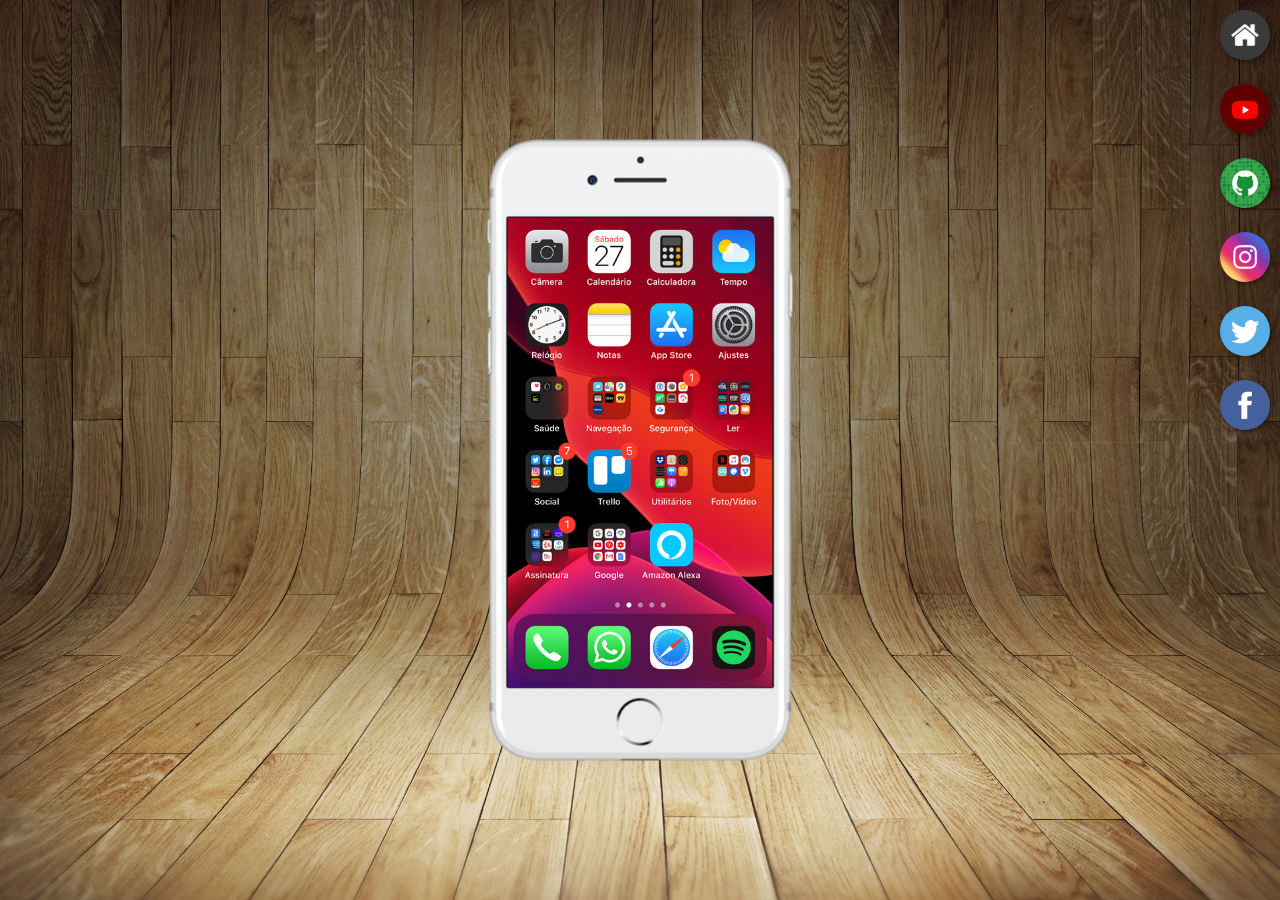
<file: index.html>
<!DOCTYPE html>
<html lang="pt-br">
<head>
    <meta charset="UTF-8">
    <meta name="viewport" content="width=device-width, initial-scale=1.0">
    <link rel="stylesheet" href="css/style.css">
    <link rel="shortcut icon" href="favicon.ico" type="image/x-icon">
    <title>Projeto Redes Sociais</title>
</head>
<body>
    <main>
        <section id="telefone">
            <iframe name='tela' id='tela' src="home.html" frameborder="0"></iframe>
        </section>

        <section id="redes-sociais">

            <a href="home.html" target="tela">
                <img src="/imagens/logo-home.jpg" alt="Home">
            </a><br>
            <a href="https://www.youtube.com/embed/rqvn_c2n9Eg?si=oA6N9_xB0kK0QSA9" target="tela">
                <img src="/imagens/logo-youtube.jpg" alt="Youtube">
            </a><br>
            <a href="#" target="tela">
                <img src="/imagens/logo-github.jpg" alt="Github">
            </a><br>
            <a href="#" target="tela">
                <img src="/imagens/logo-instagram.jpg" alt="Instagram">
            </a><br>
            <a href="https://x.com/home?lang=pt-br" target="tela">
                <img src="/imagens/logo-twitter.jpg" alt="Twitter">
            </a><br>
            <a href="#" target="tela">
                <img src="/imagens/logo-facebook.jpg" alt="Facebook"></a>

        </section>
    </main>
</body>
</html>
</file>
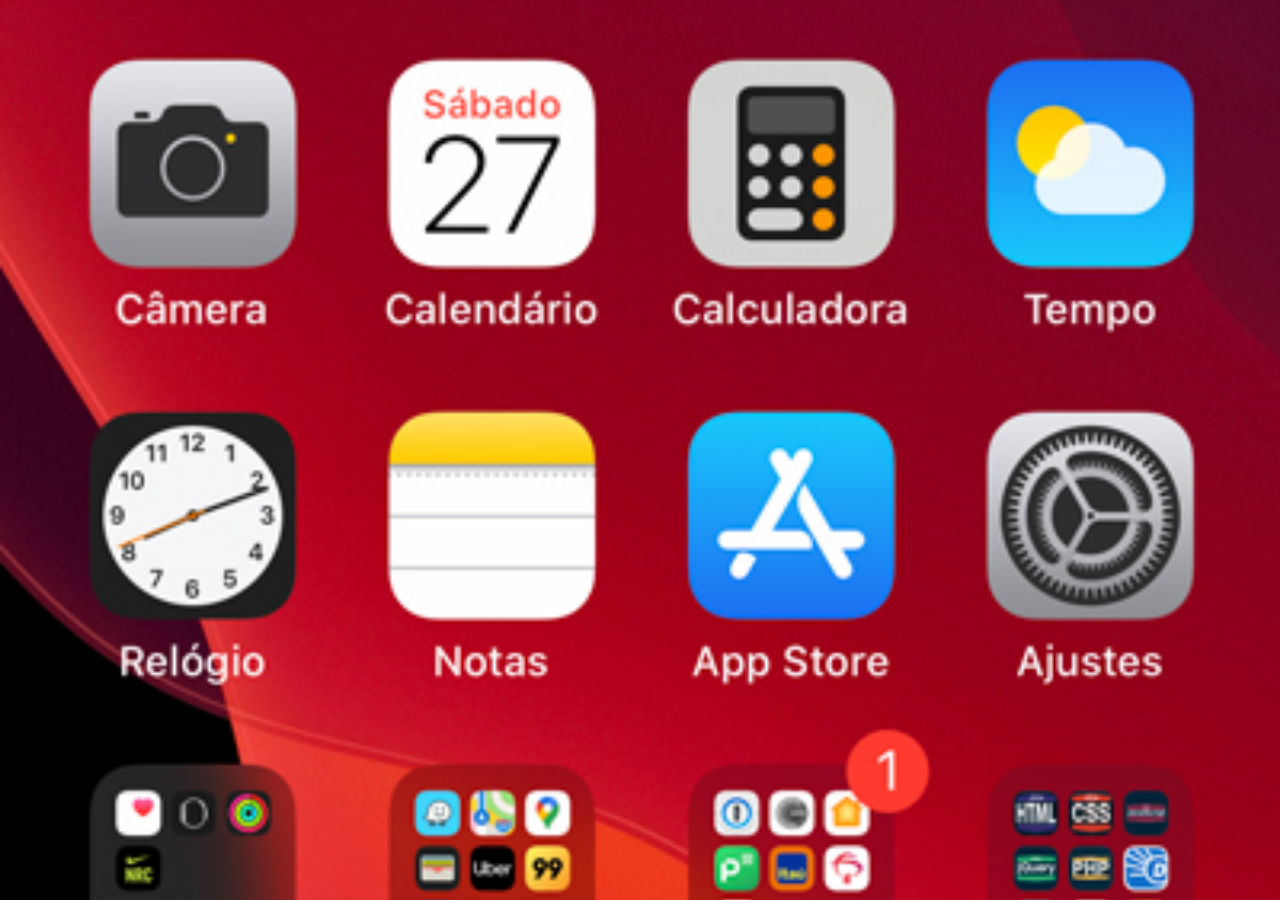
<file: home.html>
<!DOCTYPE html>
<html lang="pt-br">
<head>
    <meta charset="UTF-8">
    <meta name="viewport" content="width=device-width, initial-scale=1.0">
    <title>Home</title>
</head>
<style>
    *{
        margin: 0px;
        padding: 0px;
    }

    body{
        height: 100vh;
        width: 100vw;
        background: black url('/imagens/tela-home.jpg') no-repeat top center;
        background-size: cover;
    }

</style>
<body>
    
</body>
</html>
</file>
<file: css/style.css>
@charset "utf-8";

* {
    margin: 0px;
    padding: 0px;
}

html, body{
    height: 100vh;
    width: 100vw;
    background-color: black;
}

body{
    background: url('../imagens/fundo-madeira.jpg') no-repeat top center;
    background-size: cover;
    background-attachment: fixed;
}

main{
    position: relative;
    height: 100vh;
}

section#telefone{
    position: absolute;
    top: 50%;
    left: 50%;
    transform: translate(-50%, -50%);

    height: 627px;
    width: 311px;
    background: url('../imagens/frame-iphone.png') no-repeat;
}

iframe#tela{
    position: relative;
    top: 81px;
    left: 23px;

    height: 470px;
    width: 265px;
}

section#redes-sociais{
    text-align: right;
}

section#redes-sociais img{
    width: 50px;
    margin: 10px;
    border-radius: 50%;
    box-shadow: 2px 2px 5px rgba(0, 0, 0, 0.400);
    box-sizing: border-box;
}

section#redes-sociais img:hover{
    border: rgba(255, 255, 255, 0.600) 2px solid;
    transform: translate(-2px, -2px);
    box-shadow: 5px 5px 8px rgba(0, 0, 0, 0.600);
    transition: transform .3s, border .2s;
}
</file>
